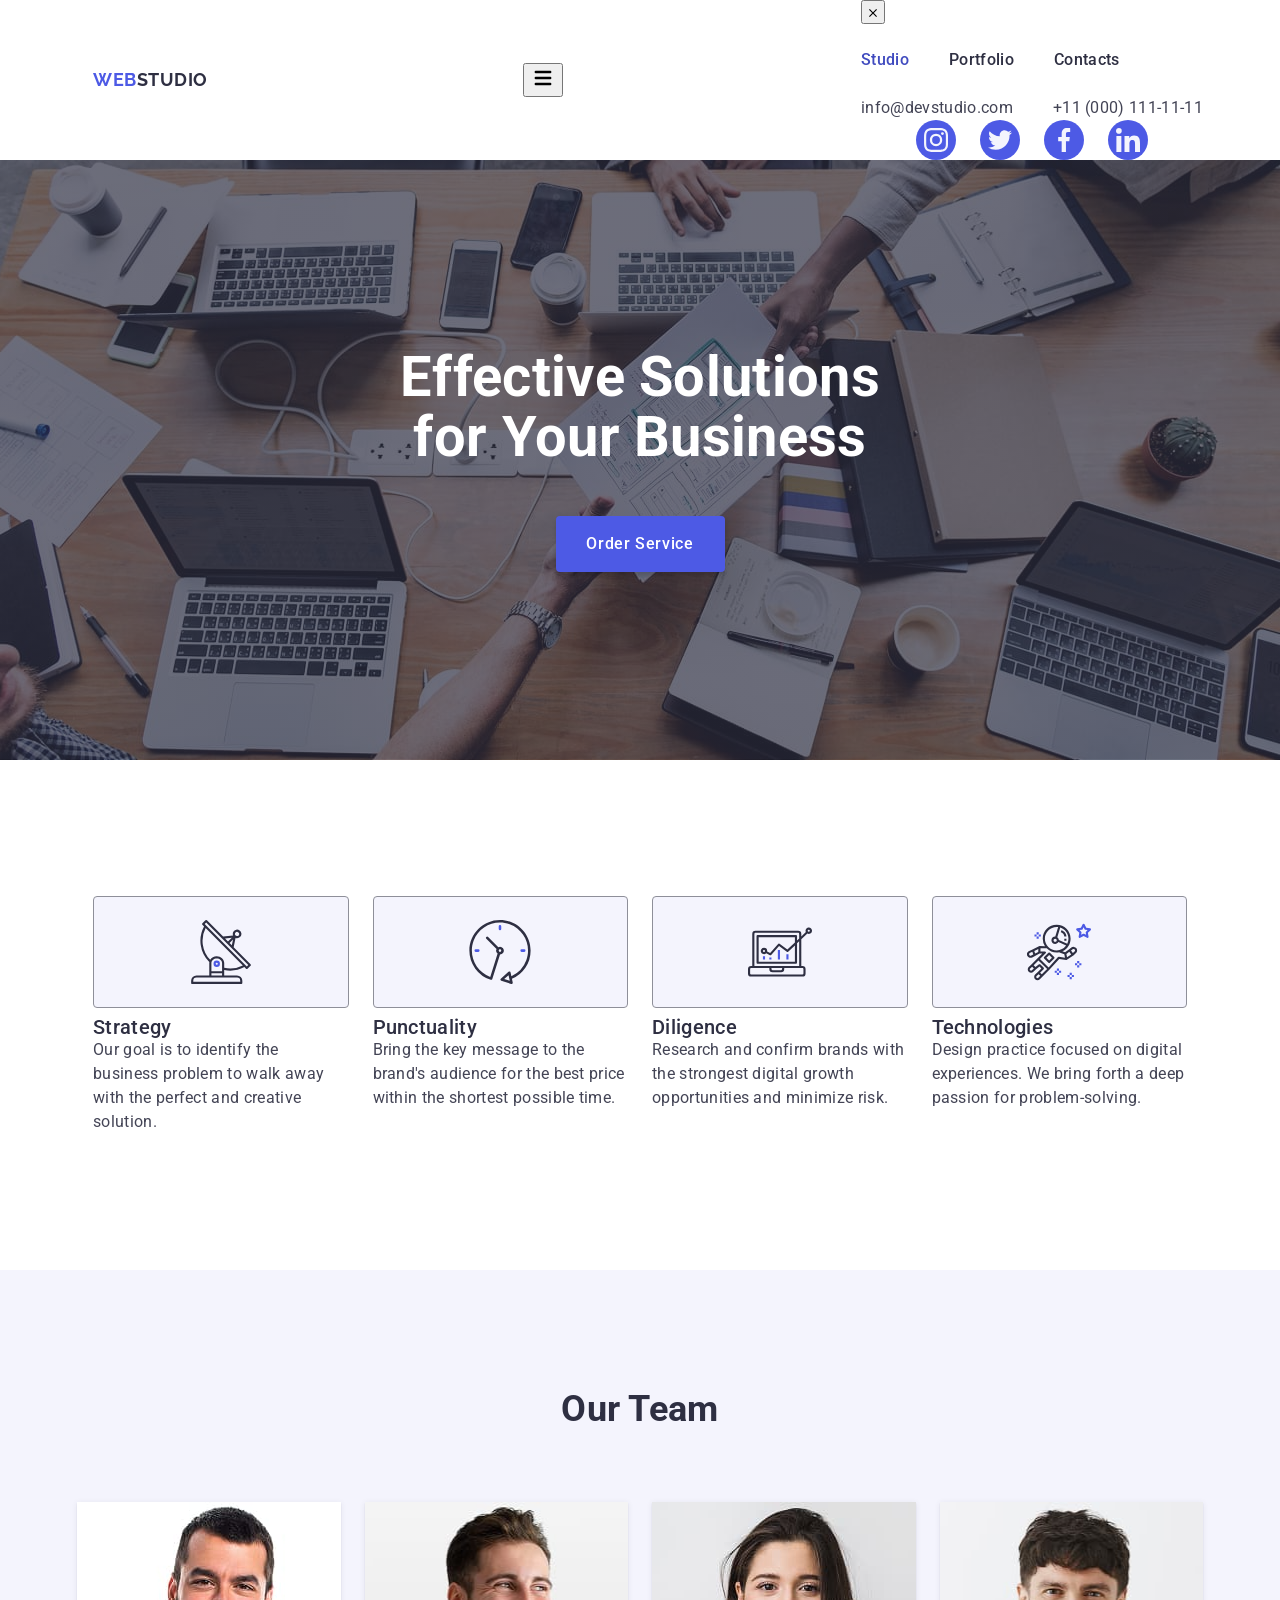
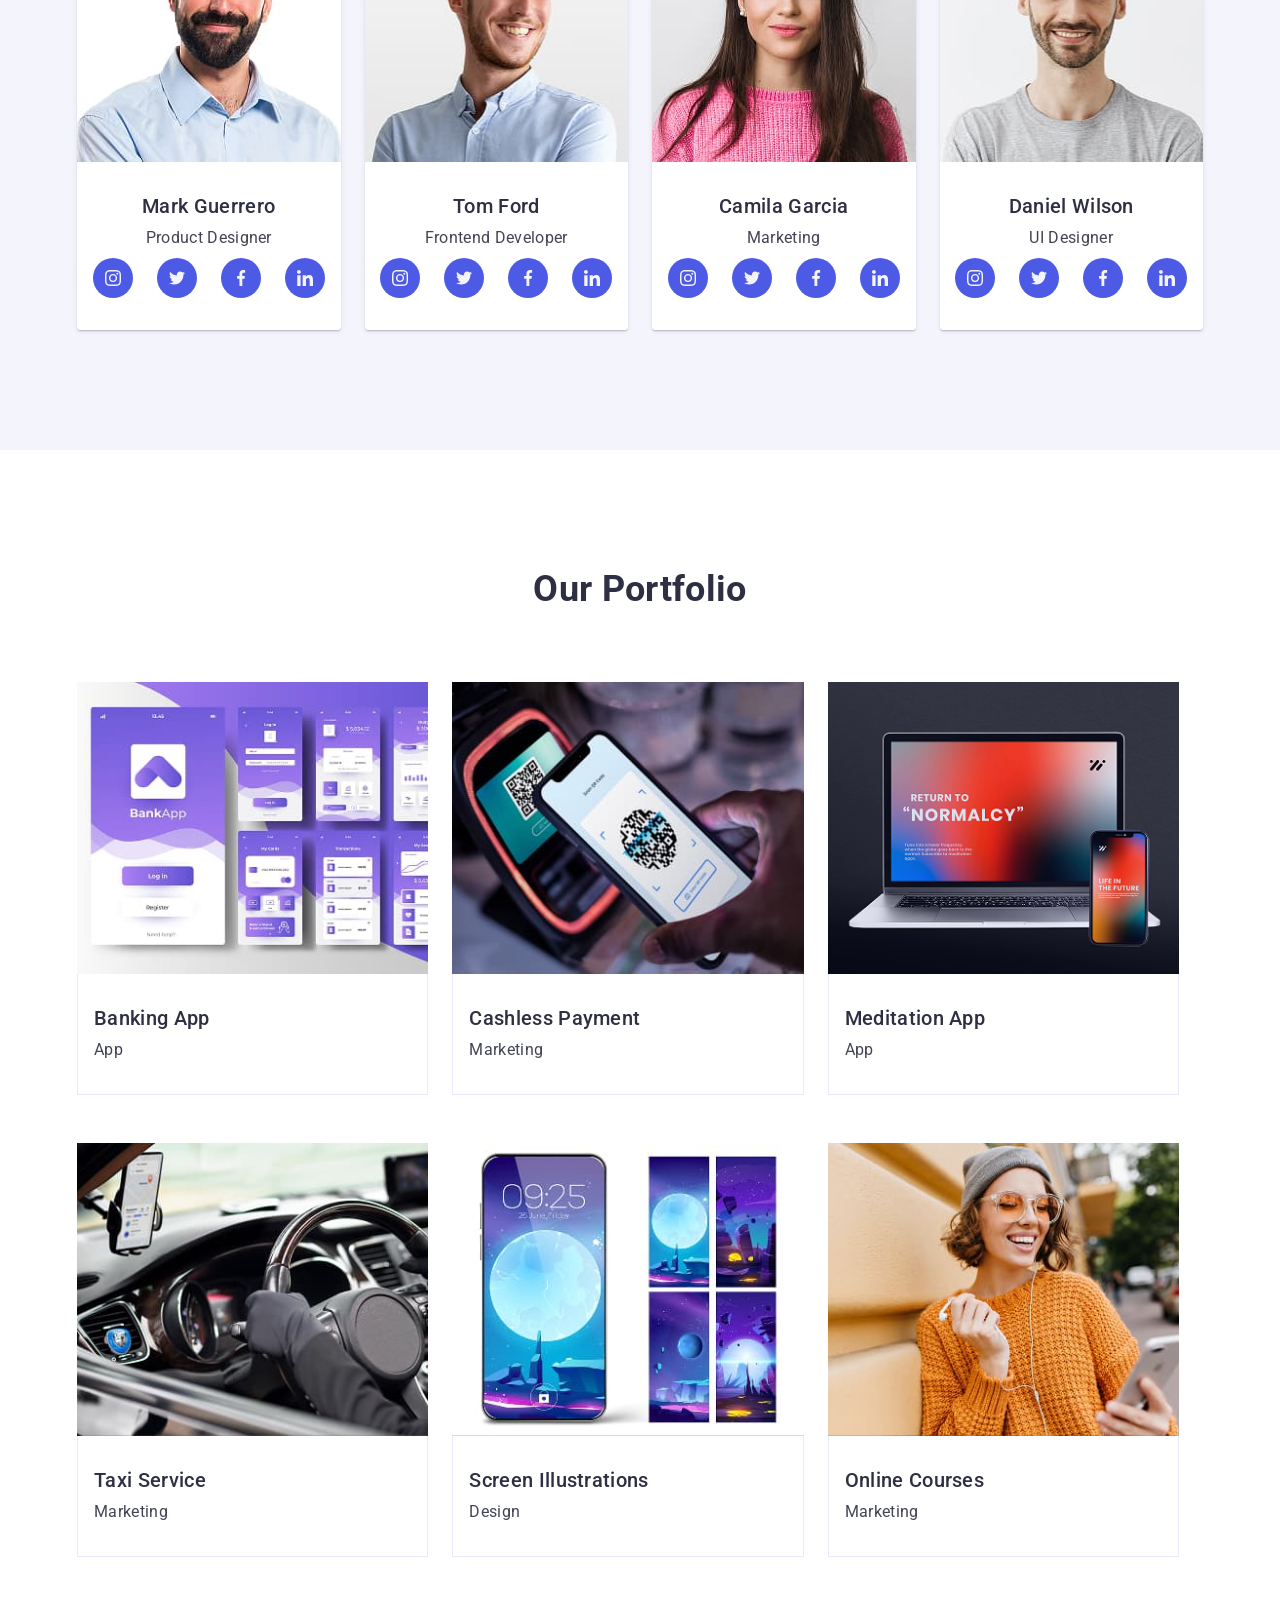
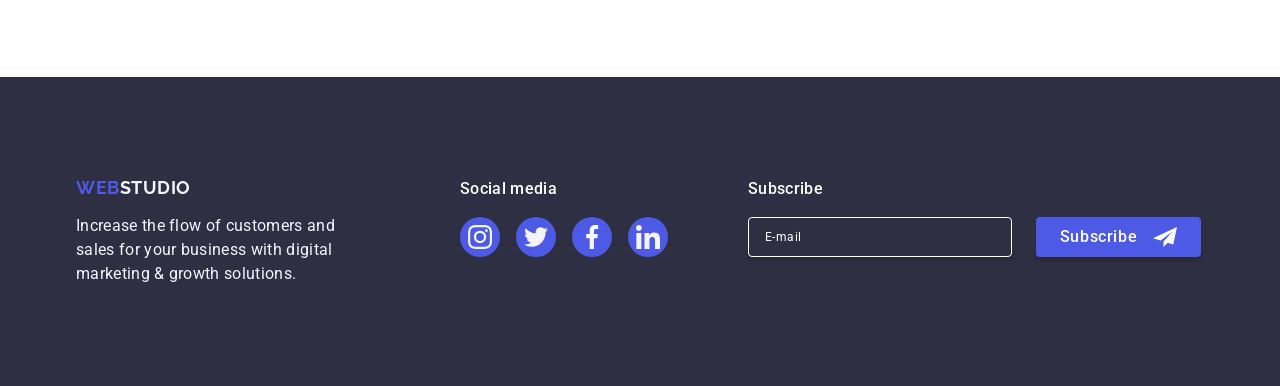
<file: index.html>
<!doctype html>
<html lang="en">
  <head>
    <meta charset="UTF-8" />
    <meta name="viewport" content="width=device-width, initial-scale=1.0" />
    <meta name="description" content="Here is second HomeWork" />
    <title>goit-markdown-hm-04</title>
    <link rel="preconnect" href="https://fonts.googleapis.com" />
    <link rel="preconnect" href="https://fonts.gstatic.com" crossorigin />
    <link
      href="https://fonts.googleapis.com/css2?family=Raleway:ital,wght@0,100..900;1,100..900&family=Roboto:ital,wght@0,100..900;1,100..900&display=swap"
      rel="stylesheet"
    />
    <link
      rel="stylesheet"
      href="https://cdnjs.cloudflare.com/ajax/libs/modern-normalize/3.0.1/modern-normalize.min.css"
      integrity="sha512-q6WgHqiHlKyOqslT/lgBgodhd03Wp4BEqKeW6nNtlOY4quzyG3VoQKFrieaCeSnuVseNKRGpGeDU3qPmabCANg=="
      crossorigin="anonymous"
      referrerpolicy="no-referrer"
    />
    <link rel="stylesheet" href="./css/styles.css" />
  </head>
  <body>
    <!-- HEADER -->
    <header class="page-header">
      <div class="container header-container">
        <a href="./index.html" class="logo"
            >Web<span class="logo-part">Studio</span></a
          >

        <button class="burger-btn" type="submit">
          <svg class="burger-btn-icon" width="24" height="24">
            <use href="./images/icons.svg#burger"></use>
          </svg>
        </button>
        <div class="mobile-menu">
          <button class="mobile-menu-close-btn" type="button">
          <svg class="mobile-menu-cross-svg" width="8" height="8">
            <use href="./images/icons.svg#cross"></use>
          </svg>
        </button>
          <nav class="nav-menu">
          <ul class="nav-menu-list">
            <li class="nav-menu-item">
              <a href="./index.html" class="nav-menu-link current">Studio</a>
            </li>
            <li class="nav-menu-item">
              <a href="" class="nav-menu-link">Portfolio</a>
            </li>
            <li class="nav-menu-item">
              <a href="" class="nav-menu-link">Contacts</a>
            </li>
          </ul>
          </nav>

          <div>
            <address class="contacts">
              <ul class="contact-list">
                <li class="conact-item">
                  <a href="mailto:info@devstudio.com" class="contact-link"
                    >info@devstudio.com</a
                  >
                </li>
                <li class="conact-item">
                  <a href="tel:+110001111111" class="contact-link"
                    >+11 (000) 111-11-11</a
                  >
                </li>
              </ul>
            </address>
            <ul class="team-social-wrapper-link">
          <li class="team-item">
            <a href="#" class="team-social-link"
              ><svg class="team-svg" width="24" height="24">
                <use href="./images/icons.svg#instagram"></use>
              </svg>
            </a>
          </li>
          <li class="team-item">
            <a href="#" class="team-social-link"
              ><svg class="team-svg" width="24" height="24">
                <use href="./images/icons.svg#twitter"></use>
              </svg>
            </a>
          </li>
          <li class="team-item">
            <a href="#" class="team-social-link"
              ><svg class="team-svg" width="24" height="24">
                <use href="./images/icons.svg#facebook"></use>
              </svg>
            </a>
          </li>
          <li class="team-item">
            <a href="#" class="team-social-link">
              <svg class="team-svg" width="24" height="24">
                <use href="./images/icons.svg#linkedin"></use>
              </svg>
            </a>
          </li>
            </ul>
          </div>
        </div>
      </div>
    </header> 

    <main>
      <!-- HERO SECTION -->
      <section class="hero">
        <div class="container header-container">
          <h1 class="hero-title">Effective Solutions for Your Business</h1>
          <button class="hero-button" type="button">Order Service</button>
        </div>
      </section>

      <!-- ADVANTAGES -->
       <section class="section advantages">
        <div class="container">
          <h2 class="advantages-title visually-hidden">Our Advantages</h2>
          <ul class="advantages-list">
            <li class="advantages-item">
              <div class="advantages-wrapper">
                <svg class="advantages-icons" width="64" height="64">
                  <use href="./images/icons.svg#antenna"></use>
                </svg>
              </div>
              <h3 class="advantages-subtitle">Strategy</h3>
              <p class="advantages-text">
                Our goal is to identify the business problem to walk away with
                the perfect and creative solution.
              </p>
            </li>
            <li class="advantages-item">
              <div class="advantages-wrapper">
                <svg class="advantages-icons" width="64" height="64">
                  <use href="./images/icons.svg#clock"></use>
                </svg>
              </div>
              <h3 class="advantages-subtitle">Punctuality</h3>
              <p class="advantages-text">
                Bring the key message to the brand's audience for the best price
                within the shortest possible time.
              </p>
            </li>
            <li class="advantages-item">
              <div class="advantages-wrapper">
                <svg class="advantages-icons" width="64" height="64">
                  <use href="./images/icons.svg#diagram"></use>
                </svg>
              </div>
              <h3 class="advantages-subtitle">Diligence</h3>
              <p class="advantages-text">
                Research and confirm brands with the strongest digital growth
                opportunities and minimize risk.
              </p>
            </li>
            <li class="advantages-item">
              <div class="advantages-wrapper">
                <svg class="advantages-icons" width="64" height="64">
                  <use href="./images/icons.svg#astronaut"></use>
                </svg>
              </div>
              <h3 class="advantages-subtitle">Technologies</h3>
              <p class="advantages-text">
                Design practice focused on digital experiences. We bring forth a
                deep passion for problem-solving.
              </p>
            </li>
          </ul>
        </div>
      </section

       <!-- OUR TEAM   -->
      <section class="section our-team">
        <div class="container team-container">
          <h2 class="section-title">Our Team</h2>
          <ul class="team-list">
            <li class="team-card">
              <picture>
                <source
                  srcset="
                    ./images/team/desk/team-desktop.jpg    1x,
                    ./images/team/desk/team-desktop@2x.jpg 2x
                  "
                  media="(min-width: 1158px)"
                />
                <source
                  srcset="
                    ./images/team/tablet/team-tablet.jpg    1x,
                    ./images/team/tablet/team-tablet@2x.jpg 2x
                  "
                  media="(min-width: 768px)"
                />
                <img
                  srcset="./images/team/mob/team-mob@2x.jpg 2x"
                  src="./images/team/mob/team-mob.jpg"
                  alt="Mark Guerrero"
                  class="team-img"
                  width="264"
                  height="260"
                />
              </picture>
              <div class="team-thumb">
                <h3 class="team-subtitle">Mark Guerrero</h3>
                <p class="team-text">Product Designer</p>
                <ul class="team-social-wrapper-link">
                  <li class="team-item">
                    <a href="#" class="team-social-link"
                      ><svg class="team-svg" width="16" height="16">
                        <use href="./images/icons.svg#instagram"></use>
                      </svg>
                    </a>
                  </li>
                  <li class="team-item">
                    <a href="#" class="team-social-link"
                      ><svg class="team-svg" width="16" height="16">
                        <use href="./images/icons.svg#twitter"></use>
                      </svg>
                    </a>
                  </li>
                  <li class="team-item">
                    <a href="#" class="team-social-link"
                      ><svg class="team-svg" width="16" height="16">
                        <use href="./images/icons.svg#facebook"></use>
                      </svg>
                    </a>
                  </li>
                  <li class="team-item">
                    <a href="#" class="team-social-link">
                      <svg class="team-svg" width="16" height="16">
                        <use href="./images/icons.svg#linkedin"></use>
                      </svg>
                    </a>
                  </li>
                </ul>
              </div>
            </li>
            <li class="team-card">
              <picture>
                <source
                  srcset="
                    ./images/team/desk/team-desktop-1.jpg    1x,
                    ./images/team/desk/team-desktop-1@2x.jpg 2x
                  "
                  media="(min-width: 1158px)"
                />
                <source
                  srcset="
                    ./images/team/tablet/team-tablet-1.jpg    1x,
                    ./images/team/tablet/team-tablet-1@2x.jpg 2x
                  "
                  media="(min-width: 768px)"
                />
                <img
                  srcset="./images/team/mob/team-mob-1@2x.jpg 2x"
                  src="./images/team/mob/team-mob-1.jpg"
                  alt="Tom Ford"
                  class="team-img"
                  width="264"
                  height="260"
                />
              </picture>
              <div class="team-thumb">
                <h3 class="team-subtitle">Tom Ford</h3>
                <p class="team-text">Frontend Developer</p>
                <ul class="team-social-wrapper-link">
                  <li class="team-svg">
                    <a href="#" class="team-social-link"
                      ><svg width="16" height="16">
                        <use href="./images/icons.svg#instagram"></use>
                      </svg>
                    </a>
                  </li>
                  <li class="team-svg">
                    <a href="#" class="team-social-link"
                      ><svg width="16" height="16">
                        <use href="./images/icons.svg#twitter"></use>
                      </svg>
                    </a>
                  </li>
                  <li class="team-svg">
                    <a href="#" class="team-social-link"
                      ><svg width="16" height="16">
                        <use href="./images/icons.svg#facebook"></use>
                      </svg>
                    </a>
                  </li>
                  <li class="team-svg">
                    <a href="#" class="team-social-link">
                      <svg width="16" height="16">
                        <use href="./images/icons.svg#linkedin"></use>
                      </svg>
                    </a>
                  </li>
                </ul>
              </div>
            </li>
            <li class="team-card">
              <picture>
                <source
                  srcset="
                    ./images/team/desk/team-desktop-2.jpg    1x,
                    ./images/team/desk/team-desktop-2@2x.jpg 2x
                  "
                  media="(min-width: 1158px)"
                />
                <source
                  srcset="
                    ./images/team/tablet/team-tablet-2.jpg    1x,
                    ./images/team/tablet/team-tablet-2@2x.jpg 2x
                  "
                  media="(min-width: 768px)"
                />
                <img
                  srcset="./images/team/mob/team-mob-2@2x.jpg 2x"
                  src="./images/team/mob/team-mob-2.jpg"
                  alt="Camila Garcia"
                  class="team-img"
                  width="264"
                  height="260"
                />
              </picture>
              <div class="team-thumb">
                <h3 class="team-subtitle">Camila Garcia</h3>
                <p class="team-text">Marketing</p>
                <ul class="team-social-wrapper-link">
                  <li class="team-svg">
                    <a href="#" class="team-social-link"
                      ><svg width="16" height="16">
                        <use href="./images/icons.svg#instagram"></use>
                      </svg>
                    </a>
                  </li>
                  <li class="team-svg">
                    <a href="#" class="team-social-link"
                      ><svg width="16" height="16">
                        <use href="./images/icons.svg#twitter"></use>
                      </svg>
                    </a>
                  </li>
                  <li class="team-svg">
                    <a href="#" class="team-social-link"
                      ><svg width="16" height="16">
                        <use href="./images/icons.svg#facebook"></use>
                      </svg>
                    </a>
                  </li>
                  <li class="team-svg">
                    <a href="#" class="team-social-link">
                      <svg width="16" height="16">
                        <use href="./images/icons.svg#linkedin"></use>
                      </svg>
                    </a>
                  </li>
                </ul>
              </div>
            </li>
            <li class="team-card">
              <picture>
                <source
                  srcset="
                    ./images/team/desk/team-desktop-3.jpg    1x,
                    ./images/team/desk/team-desktop-3@2x.jpg 2x
                  "
                  media="(min-width: 1158px)"
                />
                <source
                  srcset="
                    ./images/team/tablet/team-tablet-3.jpg    1x,
                    ./images/team/tablet/team-tablet-3@2x.jpg 2x
                  "
                  media="(min-width: 768px)"
                />
                <img
                  srcset="./images/team/mob/team-mob-3@2x.jpg 2x"
                  src="./images/team/mob/team-mob-3.jpg"
                  alt="Daniel Wilson"
                  class="team-img"
                  width="264"
                  height="260"
                />
              </picture>
              <div class="team-thumb">
                <h3 class="team-subtitle">Daniel Wilson</h3>
                <p class="team-text">UI Designer</p>
                <ul class="team-social-wrapper-link">
                  <li class="team-svg">
                    <a href="#" class="team-social-link"
                      ><svg width="16" height="16">
                        <use href="./images/icons.svg#instagram"></use>
                      </svg>
                    </a>
                  </li>
                  <li class="team-svg">
                    <a href="#" class="team-social-link"
                      ><svg width="16" height="16">
                        <use href="./images/icons.svg#twitter"></use>
                      </svg>
                    </a>
                  </li>
                  <li class="team-svg">
                    <a href="#" class="team-social-link"
                      ><svg width="16" height="16">
                        <use href="./images/icons.svg#facebook"></use>
                      </svg>
                    </a>
                  </li>
                  <li class="team-svg">
                    <a href="#" class="team-social-link">
                      <svg width="16" height="16">
                        <use href="./images/icons.svg#linkedin"></use>
                      </svg>
                    </a>
                  </li>
                </ul>
              </div>
            </li>
          </ul>
        </div>
      </section> 

      <!-- PORTFOILO -->
      <section class="section portfolio">
        <div class="container">
          <h2 class="section-title">Our Portfolio</h2>
          <ul class="portfolio">
            <li class="portfolio-item">
              <div class="portfolio-wrap">
                <picture>
                  <source
                    srcset="
                      ./images/portfolio/desk/portfolio-desk-1.jpg    1x,
                      ./images/portfolio/desk/portfolio-desk-1@2x.jpg 2x
                    "
                    media="(min-width:1158px)"
                  />
                  <source
                    srcset="
                      ./images/portfolio/tablet/portfolio-tablet-1.jpg    1x,
                      ./images/portfolio/tablet/portfolio-tablet-1@2x.jpg 2x
                    "
                    media="(min-width:768px)"
                  />
                  <img
                    srcset="./images/portfolio/mob/portfolio-mob-1@2x.jpg 2x"
                    src="./images/portfolio/mob/portfolio-mob-1.jpg"
                    alt="Banking App"
                    class="portfolio-img"
                    width="360"
                    height="300"
                  />
                </picture>
                <p class="overlay-text">
                  14 Stylish and User-Friendly App Design Concepts · Task
                  Manager App · Calorie Tracker App · Exotic Fruit Ecommerce App
                  · Cloud Storage App
                </p>
              </div>

              <div class="portfolio-thumb">
                <h3 class="portfolio-subtitle">Banking App</h3>
                <p class="portfolio-text">App</p>
              </div>
            </li>
            <li class="portfolio-item">
              <div class="portfolio-wrap">
                <picture>
                  <source
                    srcset="
                      ./images/portfolio/desk/portfolio-desk-2.jpg    1x,
                      ./images/portfolio/desk/portfolio-desk-2@2x.jpg 2x
                    "
                    media="(min-width:1158px)"
                  />
                  <source
                    srcset="
                      ./images/portfolio/tablet/portfolio-tablet-2.jpg    1x,
                      ./images/portfolio/tablet/portfolio-tablet-2@2x.jpg 2x
                    "
                    media="(min-width:768px)"
                  />
                  <img
                    srcset="./images/portfolio/mob/portfolio-mob-2@2x.jpg 2x"
                    src="./images/portfolio/mob/portfolio-mob-2.jpg"
                    alt="Cashless Payment"
                    class="portfolio-img"
                    width="360"
                    height="300"
                  />
                </picture>
                <p class="overlay-text">
                  14 Stylish and User-Friendly App Design Concepts · Task
                  Manager App · Calorie Tracker App · Exotic Fruit Ecommerce App
                  · Cloud Storage App
                </p>
              </div>
              <div class="portfolio-thumb">
                <h3 class="portfolio-subtitle">Cashless Payment</h3>
                <p class="portfolio-text">Marketing</p>
              </div>
            </li>
            <li class="portfolio-item">
              <div class="portfolio-wrap">
                <picture>
                  <source
                    srcset="
                      ./images/portfolio/desk/portfolio-desk-3.jpg    1x,
                      ./images/portfolio/desk/portfolio-desk-3@2x.jpg 2x
                    "
                    media="(min-width:1158px)"
                  />
                  <source
                    srcset="
                      ./images/portfolio/tablet/portfolio-tablet-3.jpg    1x,
                      ./images/portfolio/tablet/portfolio-tablet-3@2x.jpg 2x
                    "
                    media="(min-width:768px)"
                  />
                  <img
                    srcset="./images/portfolio/mob/portfolio-mob-3@2x.jpg 2x"
                    src="./images/portfolio/mob/portfolio-mob-3.jpg"
                    alt="Meditation App"
                    class="portfolio-img"
                    width="360"
                    height="300"
                  />
                </picture>
                <p class="overlay-text">
                  14 Stylish and User-Friendly App Design Concepts · Task
                  Manager App · Calorie Tracker App · Exotic Fruit Ecommerce App
                  · Cloud Storage App
                </p>
              </div>
              <div class="portfolio-thumb">
                <h3 class="portfolio-subtitle">Meditation App</h3>
                <p class="portfolio-text">App</p>
              </div>
            </li>
            <li class="portfolio-item">
              <div class="portfolio-wrap">
                <picture>
                  <source
                    srcset="
                      ./images/portfolio/desk/portfolio-desk-4.jpg    1x,
                      ./images/portfolio/desk/portfolio-desk-4@2x.jpg 2x
                    "
                    media="(min-width:1158px)"
                  />
                  <source
                    srcset="
                      ./images/portfolio/tablet/portfolio-tablet-4.jpg    1x,
                      ./images/portfolio/tablet/portfolio-tablet-4@2x.jpg 2x
                    "
                    media="(min-width:768px)"
                  />
                  <img
                    srcset="./images/portfolio/mob/portfolio-mob-4@2x.jpg 2x"
                    src="./images/portfolio/mob/portfolio-mob-4.jpg"
                    alt="Taxi Service"
                    class="portfolio-img"
                    width="360"
                    height="300"
                  />
                </picture>
                <p class="overlay-text">
                  14 Stylish and User-Friendly App Design Concepts · Task
                  Manager App · Calorie Tracker App · Exotic Fruit Ecommerce App
                  · Cloud Storage App
                </p>
              </div>
              <div class="portfolio-thumb">
                <h3 class="portfolio-subtitle">Taxi Service</h3>
                <p class="portfolio-text">Marketing</p>
              </div>
            </li>
            <li class="portfolio-item">
              <div class="portfolio-wrap">
                <picture>
                  <source
                    srcset="
                      ./images/portfolio/desk/portfolio-desk-5.jpg    1x,
                      ./images/portfolio/desk/portfolio-desk-5@2x.jpg 2x
                    "
                    media="(min-width:1158px)"
                  />
                  <source
                    srcset="
                      ./images/portfolio/tablet/portfolio-tablet-5.jpg    1x,
                      ./images/portfolio/tablet/portfolio-tablet-5@2x.jpg 2x
                    "
                    media="(min-width:768px)"
                  />
                  <img
                    srcset="./images/portfolio/mob/portfolio-mob-5@2x.jpg 2x"
                    src="./images/portfolio/mob/portfolio-mob-5.jpg"
                    alt="Screen Illustrations"
                    class="portfolio-img"
                    width="360"
                    height="300"
                  />
                </picture>
                <p class="overlay-text">
                  14 Stylish and User-Friendly App Design Concepts · Task
                  Manager App · Calorie Tracker App · Exotic Fruit Ecommerce App
                  · Cloud Storage App
                </p>
              </div>
              <div class="portfolio-thumb">
                <h3 class="portfolio-subtitle">Screen Illustrations</h3>
                <p class="portfolio-text">Design</p>
              </div>
            </li>
            <li class="portfolio-item">
              <div class="portfolio-wrap">
                <picture>
                  <source
                    srcset="
                      ./images/portfolio/desk/portfolio-desk-6.jpg    1x,
                      ./images/portfolio/desk/portfolio-desk-6@2x.jpg 2x
                    "
                    media="(min-width:1158px)"
                  />
                  <source
                    srcset="
                      ./images/portfolio/tablet/portfolio-tablet-6.jpg    1x,
                      ./images/portfolio/tablet/portfolio-tablet-6@2x.jpg 2x
                    "
                    media="(min-width:768px)"
                  />
                  <img
                    srcset="./images/portfolio/mob/portfolio-mob-6@2x.jpg 2x"
                    src="./images/portfolio/mob/portfolio-mob-6.jpg"
                    alt="Online Courses"
                    class="portfolio-img"
                    width="360"
                    height="300"
                  />
                </picture>
                <p class="overlay-text">
                  14 Stylish and User-Friendly App Design Concepts · Task
                  Manager App · Calorie Tracker App · Exotic Fruit Ecommerce App
                  · Cloud Storage App
                </p>
              </div>
              <div class="portfolio-thumb">
                <h3 class="portfolio-subtitle">Online Courses</h3>
                <p class="portfolio-text">Marketing</p>
              </div>
            </li>
          </ul>
        </div>
      </section> 
    </main>

    <footer class="footer-section">
      <div class="container footer-container">
         <div class="footer-content"> <!-- info-wrapper -->
          <a href="./index.html" class="logo"
            >Web<span class="logo-part">Studio</span></a
          >
          <p class="footer-text">
            Increase the flow of customers and sales for your business with
            digital marketing & growth solutions.
          </p>
        </div>
        <div class="media-wrapper"> 
          <p class="footer-media-text">Social media</p>
          <ul class="footer-media-list">
            <li class="footer-media-items">
              <a href="#" class="footer-media-link"
                ><svg class="footer-svg" width="24" height="24">
                  <use href="./images/icons.svg#instagram"></use></svg
              ></a>
            </li>
            <li class="footer-media-items">
              <a href="#" class="footer-media-link"
                ><svg class="footer-svg" width="24" height="24">
                  <use href="./images/icons.svg#twitter"></use></svg
              ></a>
            </li>
            <li class="footer-media-items">
              <a href="#" class="footer-media-link"
                ><svg class="footer-svg" width="24" height="24">
                  <use href="./images/icons.svg#facebook"></use>
                </svg>
              </a>
            </li>
            <li class="footer-media-items">
              <a href="#" class="footer-media-link"
                ><svg class="footer-svg" width="24" height="24">
                  <use href="./images/icons.svg#linkedin"></use>
                </svg>
              </a>
            </li>
          </ul>
        </div>
        <div class="footer-forma-wrapper">
          <p class="footer-form-text">Subscribe</p>

          <form class="footer-form">
            <label class="footer-input-label" for="email">
              <input
                class="input-mail"
                id="email"
                type="email"
                name="user-email"
                placeholder="E-mail"
              />
            </label>
            <button class="button-form" type="submit">
              Subscribe
              <svg class="footer-form-svg" width="24" height="24">
                <use href="./images/icons.svg#telegram"></use>
              </svg>
            </button>
          </form>
        </div>
      </div>
    </footer> 

    <!-- MODAL -->
    <div class="modal-overlay">
      <div class="box-modal">
        <button class="modal-close-btn" type="button">
          <svg class="modal-cross-svg" width="8" height="8">
            <use href="./images/icons.svg#cross"></use>
          </svg>
        </button>
        <p class="modal-title">Leave your contacts and we will call you back</p>
        <form class="form-review">
          <div class="form-field-wrapper">
            
            <label class="form-field-label" for="user-name">Name</label>
            <div class="form-input-wrapper">
              <input
                class="form-field-input"
                type="text"
                name="user-name"
                id="user-name"
                placeholder=""
                minlength="2"
                required
              />
              <svg class="form-field-icon" width="18" height="24">
                <use href="./images/icons.svg#person"></use>
              </svg>
            </div>
          </div>
          <div class="form-field-wrapper">
            
            <label class="form-field-label" for="phone">Phone</label>
            <div class="form-input-wrapper">
              <input
                class="form-field-input"
                id="phone"
                type="tel"
                name="user_phone"
                pattern="[0-9]{3}[0-9]{3}[0-9]{2}[0-9]{2}"
                title="000-000-00-00"
                placeholder=""
                required
              />
              <svg class="form-field-icon" width="18" height="24">
                <use href="./images/icons.svg#tel"></use>
              </svg>
            </div>
          </div>
          <div class="form-field-wrapper">
            
            <label class="form-field-label" for="user_email">Email</label>
            <div class="form-input-wrapper">
              <input
                class="form-field-input"
                type="email"
                name="user_email"
                id="user_email"
                placeholder=""
                required
              />
              <svg class="form-field-icon" width="18" height="24">
                <use href="./images/icons.svg#mail"></use>
              </svg>
            </div>
          </div>
          <div class="form-textarea-wrapper">
            
            <label class="form-field-label" for="user-comment">Comment</label>
            <textarea
              class="form-textarea-message"
              name="user-comment"
              id="user-comment"
              placeholder="Text input"
              required
            ></textarea>
          </div>
          <div class="form-checkbox-wrapper">
            
            <input
              class="form-policy-checkbox visually-hidden"
              id="user-privacy"
              name="user-privacy"
              type="checkbox"
              value="true"
              required
            />
            <label class="form-field-checkbox-label" for="user-privacy">
              <span class="form-custom-checkbox">
                <svg class="form-custom-checkbox-icon" width="10" height="8">
                  <use href="./images/icons.svg#check"></use>
                </svg>
              </span>
              <span>
                I accept the terms and conditions of the
              <a class="form-link-policy" href="#">Privacy Policy</a>
              </span>
            </label>
          </div>
          <button class="form-submit-btn" type="submit">Send</button>
        </form>
      </div>
    </div>
  </body>
</html>
</file>
<file: css/styles.css>
@import url("./base.css");
@import url("./container.css");
@import url("./section.css");

@import url("./logo.css");
@import url("./social.css");

@import url("./header.css");
@import url("./hero.css");
@import url("./advantages.css");
@import url("./our-team.css");
@import url("./portfolio.css");
@import url("./footer.css");

@import url("./modal-form.css");
@import url("./modal.css");
</file>
